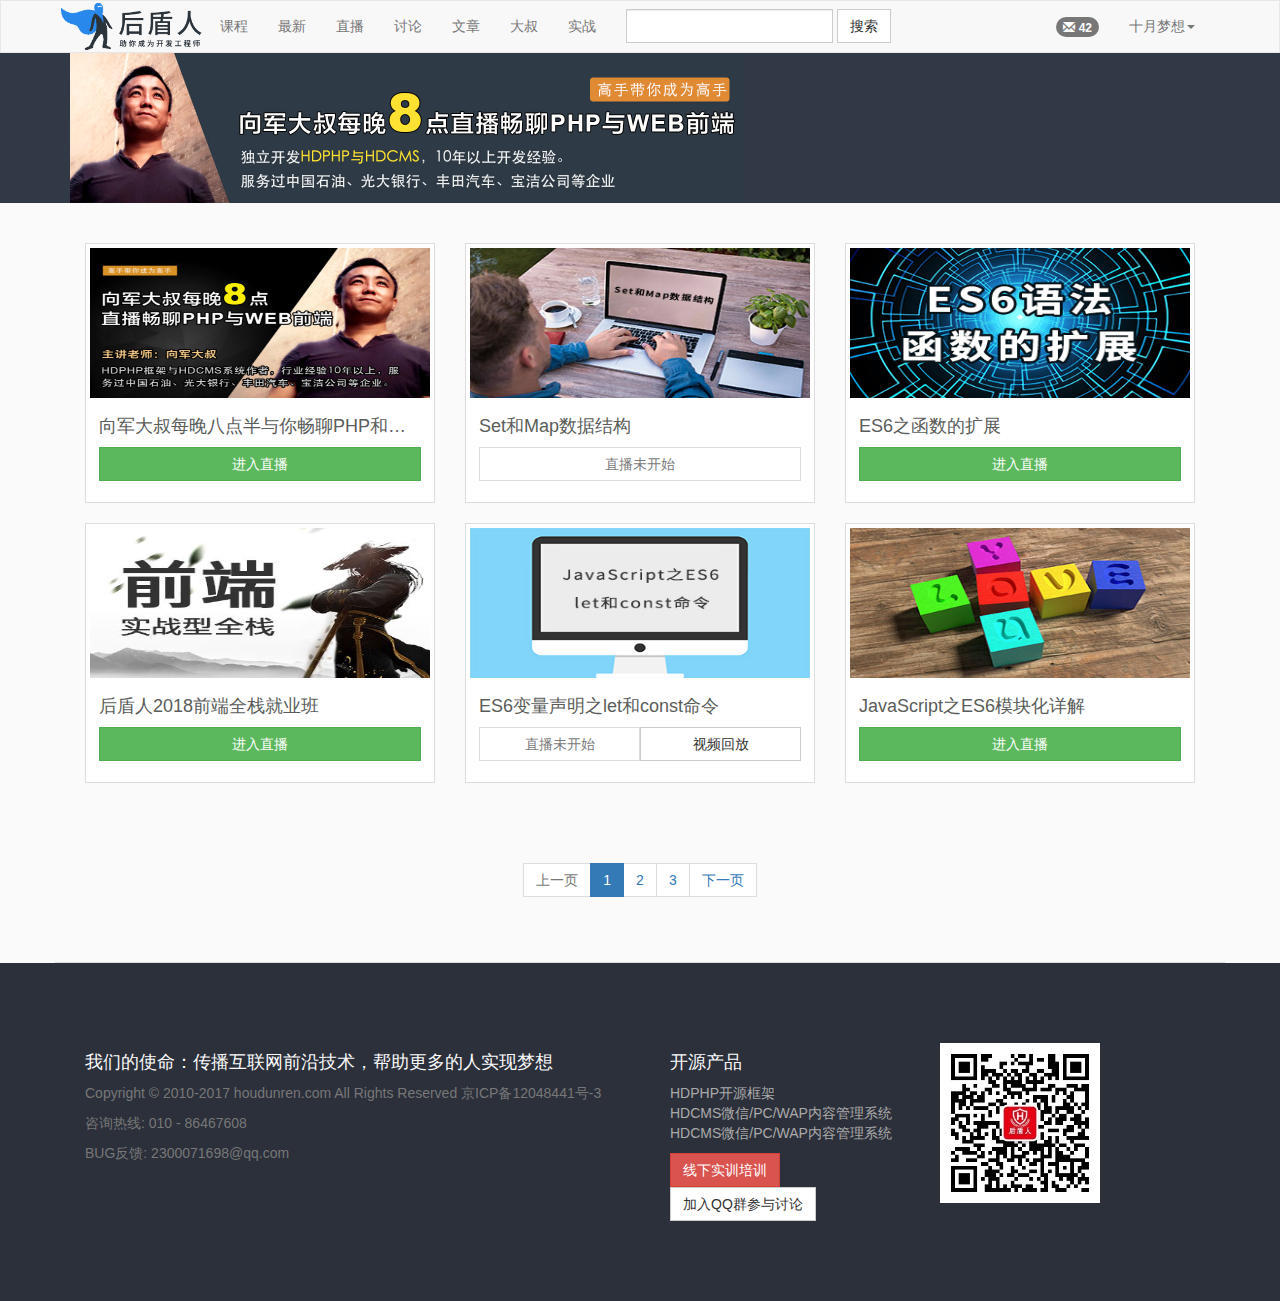
<file: hdren/hdlive.html>
<!DOCTYPE html>
<html>
	<head>
		<meta charset="UTF-8">
		<title>后盾人直播页面</title>
		<link rel="stylesheet" href="bs/css/bootstrap.css" />
		<link rel="stylesheet" href="css/index.css" />
		<script src="jquery-1.11.3.js"></script>
		<script src="js/test2.js"></script>
				<style>
			.thumbnail{
				overflow: hidden;
				height:260px;
			}
		</style>
	</head>
	<body>
		<nav id="header"></nav>
		<!--顶部广告区域-->
		<div class="hdad">
			<div class="container">
				<img src="img/xj-live.jpg" alt="" class="img-responsive"  />
			</div>
		</div>
		<!--直播内容-->
		<section>
			<div class="container">
				<div class="row">
					<div class="live col-md-4 col-sm-6 ">
						<div class="thumbnail">
							<div class="img">
								<img src="img/lv1.jpeg" alt="" />
							</div>
							<div class="caption">
								<h4>向军大叔每晚八点半与你畅聊PHP和WEB开发</h4>
								<a href="" class="btn btn-success btn-block">进入直播</a>
							</div>
						</div>
					</div>
					<div class="live col-md-4 col-sm-6 ">
						<div class="thumbnail">
							<div class="img">
								<img src="img/lv2.jpg" alt="" />
							</div>
							<div class="caption">
								<h4>Set和Map数据结构</h4>
								<a href="" class="btn btn-default  btn-block" disabled="">直播未开始</a>
							</div>
						</div>
					</div>
					<div class="live col-md-4 col-sm-6 ">
						<div class="thumbnail">
							<div class="img">
								<img src="img/lv3.jpg" alt="" />
							</div>
							<div class="caption">
								<h4>ES6之函数的扩展</h4>
								<a href="" class="btn btn-success btn-block">进入直播</a>
							</div>
						</div>
					</div>
					<div class="live col-md-4 col-sm-6 ">
						<div class="thumbnail">
							<div class="img">
								<img src="img/lv4.jpg" alt="" />
							</div>
							<div class="caption">
								<h4>后盾人2018前端全栈就业班</h4>
								<a href="" class="btn btn-success btn-block">进入直播</a>
							</div>
						</div>
					</div>
					<div class="live col-md-4 col-sm-6 ">
						<div class="thumbnail ">
							<div class="img">
								<img src="img/lv5.jpg" alt="" />
							</div>
							<div class="caption">
								<h4>ES6变量声明之let和const命令</h4>
								<div class="btn-group btn-group-justified">
								<a href="" class="btn btn-default " disabled="disabled">直播未开始</a>
								<a href="" class="btn btn-default ">视频回放</a>
								</div>

							</div>
						</div>
					</div>
					<div class="live col-md-4 col-sm-6 ">
						<div class="thumbnail">
							<div class="img">
								<img src="img/lv6.jpg" alt="" />
							</div>
							<div class="caption">
								<h4>JavaScript之ES6模块化详解</h4>
								<a href="" class="btn btn-success btn-block">进入直播</a>
							</div>
						</div>
					</div>
				</div>
				<div class="row text-center">
					<nav>
						<ul class="pagination">
							<li class="disabled"><a href="">上一页</a></li>
							<li class="active"><a href="">1</a></li>
							<li><a href="">2</a></li>
							<li><a href="">3</a></li>
							<li><a href="">下一页</a></li>
						</ul>
					</nav>
				</div>
			</div>
		</section>
		<!--底部-->
		<footer id="footer"></footer>
	</body>
</html>
</file>
<file: hdren/css/index.css>
/*css样式文件*/
*{
	padding: 0;
	margin: 0;
}
/*公共样式*/
h2,h3{
	margin:35px 0;
}
p{
	color:rgb(119, 119, 119)!important;
}
a:hover{
	text-decoration: none;
}
.thumbnail{
	/*解决列表块中浮动不占位*/
	overflow: hidden;
}
/*列表框内的图片相应问题,解决浮动空白高度不齐*/
.thumbnail .img{
	width: 100%;
	overflow: hidden;
	height:150px;
}
.thumbnail .img img{
	min-width:100%;
	max-width:100%;
	height: 100%;
}
/*列表块内的标题溢出省略*/
.container .row .thumbnail h4{
	width:100%;
	white-space:nowrap;
	text-overflow: ellipsis;
	overflow: hidden;
	color: rgb(90, 93, 90);
}
.container .row .thumbnail img{
	min-width: 100%;
	/*height:100%;*/
}
/*公共样式结束*/
/*导航*/
.navbar{
	margin-bottom: 0;
}
/*logo部分*/
.navbar-brand{
		padding: 0;
}
.navbar .navbar-brand img{
	width:150px;
	display: block;
	vertical-align: middle;
	line-height: 50px;
	margin-top:0;

}
/*巨幕部分*/
.box{
	background-color: rgb(86, 61, 124);
	overflow: hidden;
}
.box .con{
	margin:80px;
	color: #fff;
}
.box .con p{
	line-height: 35px;
}
.box .con a {
	margin-top:40px;
}

/*列表页面*/
.row .item{
	background: #fff;
    padding: 30px 20px 20px;
    text-align: center;
    box-shadow: 0 1px 20px 0 rgba(175, 176, 176, 0.3);
}
.row .item i{
	color:rgb(41, 134, 206);
	font-size:5em;
}
/*内容区域*/
section{
	background:rgb(250, 250, 250);
}
section>div:not(last-child){
	border-bottom:1px solid rgb(221, 221, 221) ;
} 
/*开发大牛*/
.bigNiu .container{
	margin:40px auto;
}
/*课程学习*/
.lesson  .container .row .thumbnail{
	overflow: hidden;
	/*解决浮动带来文档流脱离问题*/
}
/*全程实战*/
.combat .container .col-sm-6{
	margin:40px 0;
}
.day .container{
	margin:40px auto;
}
/*底部*/
footer{
	background-color:rgb(44, 48, 59);
	padding:40px 0;
}
footer h4{
	color:rgb(250,250,250);
}
footer .item ul li a{
	color:#aaa;
} 
footer .item img{
	width:160px;
	display: block;
}
/*lesson文件*/
 /*导航下面标签导航*/
.tabs{
	border-bottom:1px solid #ddd ;
}
.tabs ul{
	margin:35px;
	
}
.tabs ul li a{
	border-right: 1px solid #ddd;
	border-top:1px solid #ddd ;
}
.tabs ul li:first-child a{
	border-radius:0;
	border-left:1px solid #ddd;
}
.tab-content{
	/*列表区域的外边距*/
	margin:40px 0;
}
/*hdlive的css文件*/
.hdad{
	height:auto;
	overflow: hidden;
	background-color: rgb(49, 56, 70);
}
.hdad img{
	max-width: 100%;
	max-height:150px;
}
/*后盾人讨论页面样式comment*/
.hdtop{
	height:120px;
	overflow: hidden;
	background-color: rgb(49, 56, 70);
	padding:25px 0;
	
}
.hdtop .fa{
	color:rgba(255,255,255,0.9)
}
		/*字体样式*/
			.fz{
				font-size:30px;
				font-weight:300;
				color:#fff;
			}
			
		section .container .row{
				margin:40px 0;
			}
			.row ul li{
				margin-top:12px;
			}
			.row .list-unstyled li a{
				color: #666;
			}
			.row .media img{
				width:50px;
				height:50px;
				padding: 3px;
				border:1px solid #ddd;
			}
			h4{
				color:rgb(35, 82, 124);
			}
</file>
